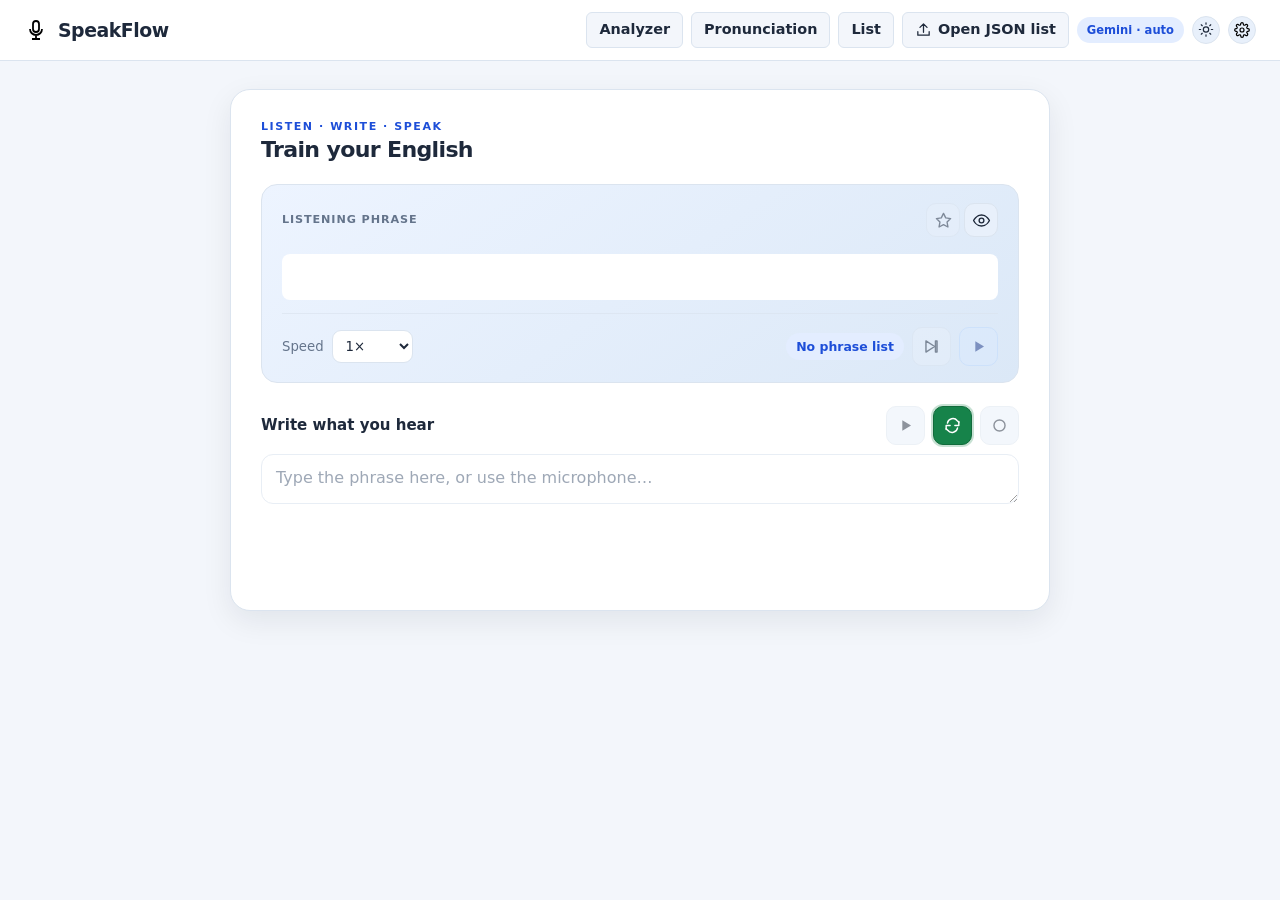
<file: index.html>
<!DOCTYPE html>
<html lang="uk">
<head>
  <meta charset="UTF-8"><meta name="viewport" content="width=device-width, initial-scale=1"><meta name="referrer" content="no-referrer">
  <title>SpeakFlow</title>
  <script>try { document.documentElement.dataset.theme = localStorage.getItem("speaking-analyzer-theme") === "dark" ? "dark" : "light"; } catch { document.documentElement.dataset.theme = "light"; }</script>
  <link rel="stylesheet" href="css/style.css?v=light-cool-7"><link rel="stylesheet" href="css/speakflow.css?v=voice-commands-1"><link rel="icon" href="assets/icons/speakflow.svg" type="image/svg+xml">
</head>
<body>
<header class="topbar"><a class="brand sf-brand" href="index.html" aria-label="SpeakFlow"><img src="assets/icons/mic.svg" alt="" width="28" height="28" /><div><h1>SpeakFlow</h1></div></a><div class="top-actions"><a class="btn btn-secondary page-nav-link analyzer-link" href="analyzer.html">Analyzer</a><a class="btn btn-secondary page-nav-link pronunciation-link" href="pronunciation_checker.html">Pronunciation</a><button id="open-list" class="btn btn-secondary page-nav-link" type="button" title="Show phrase list"><span>List</span></button><button id="open-json" class="btn btn-secondary page-nav-link" type="button" title="Open a JSON phrase list"><svg viewBox="0 0 24 24" aria-hidden="true"><path d="M12 16V4m-5 5 5-5 5 5M4 15v5h16v-5"/></svg><span>Open JSON list</span></button><input id="json-file" type="file" accept=".json,application/json" hidden><span id="recognition-model" class="badge" data-provider="gemini" title="Speech recognition model">Gemini · auto</span><button id="theme-toggle" class="btn btn-secondary theme-toggle" type="button" aria-label="Switch to dark theme" title="Switch theme" aria-pressed="false"><svg class="theme-icon theme-icon-sun" viewBox="0 0 24 24" aria-hidden="true"><circle cx="12" cy="12" r="4"/><path d="M12 2v2m0 16v2M4.93 4.93l1.42 1.42m11.3 11.3 1.42 1.42M2 12h2m16 0h2M4.93 19.07l1.42-1.42m11.3-11.3 1.42-1.42"/></svg><svg class="theme-icon theme-icon-moon" viewBox="0 0 24 24" aria-hidden="true"><path d="M20.9 13A8.5 8.5 0 0 1 11 3.1 8.5 8.5 0 1 0 20.9 13Z"/></svg></button><button id="open-settings" class="btn btn-secondary settings-icon-button" type="button" aria-label="API settings" title="API settings"><img src="assets/icons/settings.svg" alt="" width="16" height="16"></button></div></header>
<main class="layout sf-layout">
  <section class="card sf-card" aria-labelledby="exercise-heading">
    <div class="sf-card-top"><div><p class="eyebrow">LISTEN · WRITE · SPEAK</p><h2 id="exercise-heading">Train your English</h2></div></div>
    <div class="phrase-box"><div class="phrase-tools"><span class="muted">LISTENING PHRASE</span><div class="phrase-tool-actions"><button id="favorite-phrase" class="icon-btn btn btn-ghost" type="button" aria-label="Add phrase to favorites" title="Add phrase to favorites" aria-pressed="false"><svg viewBox="0 0 24 24" aria-hidden="true"><path d="m12 3 2.8 5.7 6.2.9-4.5 4.4 1.1 6.2L12 17.3l-5.6 2.9 1.1-6.2L3 9.6l6.2-.9z"/></svg></button><button id="reveal-text" class="icon-btn btn btn-ghost" type="button" aria-label="Show phrase" title="Show phrase"><svg viewBox="0 0 24 24" aria-hidden="true"><path d="M2 12s3.5-7 10-7 10 7 10 7-3.5 7-10 7S2 12 2 12Z"/><circle cx="12" cy="12" r="3"/></svg></button></div></div><p id="phrase-text" class="phrase-text is-hidden">Load a phrase list to get started.</p><div id="phrase-translation" class="phrase-translation" hidden><span id="phrase-translation-text" class="phrase-translation-text"></span><button id="phrase-example" class="icon-btn btn btn-ghost" type="button" aria-label="Show example" title="Show example" hidden><svg viewBox="0 0 24 24" aria-hidden="true"><circle cx="12" cy="12" r="9"/><path d="M12 11v6M12 7.5h.01"/></svg></button></div><div class="phrase-audio"><button id="phrase-play" class="btn btn-primary icon-only" type="button" aria-label="Play phrase" title="Play phrase" disabled><svg viewBox="0 0 24 24" aria-hidden="true"><path d="M8 5.5v13l11-6.5z"/></svg></button><label class="rate-control" for="tts-rate">Speed <select id="tts-rate"><option value="0.65">0.65×</option><option value="0.8">0.8×</option><option value="0.9">0.9×</option><option value="1" selected>1×</option><option value="1.1">1.1×</option><option value="1.25">1.25×</option></select></label><span class="badge" id="progress-badge">No phrase list</span><button id="next-phrase" class="btn btn-ghost icon-only next-button" type="button" disabled title="Next phrase" aria-label="Next phrase"><svg viewBox="0 0 24 24" aria-hidden="true"><path d="M5 5v14l11-7-11-7Zm12 0v14h2V5h-2Z"/></svg></button></div></div>
    <div class="write-box"><div class="answer-heading"><div class="answer-label-group"><label for="answer-text" class="answer-label">Write what you hear</label><span id="answer-correct" class="answer-correct" aria-label="Correct answer" title="Correct answer" hidden><svg viewBox="0 0 24 24" aria-hidden="true"><path d="m5 12 4 4L19 6"/></svg></span></div><div class="answer-heading-actions"><button id="play-answer-recording" class="btn btn-secondary icon-only" type="button" disabled aria-label="Play recorded answer" title="Play recorded answer"><svg viewBox="0 0 24 24" aria-hidden="true"><path d="M8 5.5v13l11-6.5z"/></svg></button><button id="toggle-auto-next" class="btn btn-secondary icon-only" type="button" aria-pressed="true" aria-label="Automatic next is on" title="Turn automatic next off" data-active="true"><svg viewBox="0 0 24 24" aria-hidden="true"><path d="M20 7v5h-5M4 17v-5h5"/><path d="M5.6 9A7 7 0 0 1 18 6l2 2M4 16l2 2a7 7 0 0 0 12.4-3"/></svg></button><button id="record-answer" class="btn btn-secondary icon-only record-answer-button" type="button" disabled aria-label="Record answer" title="Record answer"><svg viewBox="0 0 24 24" aria-hidden="true"><circle cx="12" cy="12" r="7"/></svg></button></div></div><div class="answer-editor"><div id="answer-highlight" aria-hidden="true"></div><textarea id="answer-text" rows="4" placeholder="Type the phrase here, or use the microphone…" disabled spellcheck="false"></textarea></div><div id="recording-words" class="recording-words" hidden><div id="recording-words-list" class="recording-words-list"></div></div><div class="practice-actions"><span id="answer-status" class="answer-status" aria-live="polite"></span></div></div>
  </section>
  <dialog id="list-modal" class="list-modal"><section class="sf-library card"><div class="card-head"><div><h2>Your phrase list</h2><p id="list-status" class="muted" hidden>Open a JSON file with English phrases to begin.</p></div><div class="card-head-actions"><button id="upload-favorites" class="icon-btn btn btn-ghost" type="button" aria-label="Load favorite phrases into the app" title="Load favorite phrases into the app"><svg viewBox="0 0 24 24" aria-hidden="true"><path d="M12 17V5m0 0 4 4m-4-4-4 4"/><path d="M5 20h14"/></svg></button><button id="download-favorites" class="icon-btn btn btn-ghost" type="button" aria-label="Download favorite phrases" title="Download favorite phrases"><svg viewBox="0 0 24 24" aria-hidden="true"><path d="M12 3v12m0 0 4-4m-4 4-4-4"/><path d="M5 19h14"/></svg></button><span id="phrase-count" class="count-pill">0 phrases</span></div></div><div id="list-preview" class="list-preview"><div class="empty-state">Your validated phrase list will be saved in this browser.</div></div></section></dialog>
</main>
<dialog id="settings-modal"><form method="dialog" class="settings-form" id="settings-form"><button type="button" id="close-settings" class="dialog-close" aria-label="Close settings"><svg viewBox="0 0 24 24" aria-hidden="true"><path d="m6 6 12 12M18 6 6 18"/></svg></button><h2>Speech recognition settings</h2><label>AI Provider<select id="setting-provider"><option value="gemini">Google Gemini API</option><option value="groq">Groq API</option></select></label><label>Gemini API Key<input id="setting-gemini" type="password" autocomplete="off"></label><p class="key-link">Get a free Gemini API key at <a href="https://aistudio.google.com/app/apikey" target="_blank" rel="noopener noreferrer">Google AI Studio</a>.</p><label>Groq API Key<input id="setting-groq" type="password" autocomplete="off"></label><p class="key-link">Get a free Groq API key at <a href="https://console.groq.com/keys" target="_blank" rel="noopener noreferrer">Groq Console</a>.</p><div class="voice-commands"><p class="voice-commands-title">Voice commands</p><ul><li><strong>Next point</strong> — наступний рядок</li><li><strong>Say it</strong> — повторити поточну фразу</li><li><strong>Stop it</strong> — зупинити запис</li></ul></div></form></dialog>
<dialog id="example-modal" class="message-dialog"><button type="button" id="close-example" class="dialog-close" aria-label="Close example"><svg viewBox="0 0 24 24" aria-hidden="true"><path d="m6 6 12 12M18 6 6 18"/></svg></button><h2>Example</h2><p id="example-content"></p></dialog>
<dialog id="phrase-detail-modal" class="message-dialog phrase-detail-dialog"><button type="button" id="close-phrase-detail" class="dialog-close" aria-label="Close phrase details"><svg viewBox="0 0 24 24" aria-hidden="true"><path d="m6 6 12 12M18 6 6 18"/></svg></button><h2 id="phrase-detail-title"></h2><p id="phrase-detail-ua" class="phrase-detail-ua"></p><p id="phrase-detail-example" class="phrase-detail-example"></p><p id="phrase-detail-empty" class="phrase-detail-empty" hidden>No translation or example has been added for this phrase.</p></dialog>
<div id="toast" class="toast" hidden></div><script type="module" src="js/speakflow.js?v=audio-focus-1"></script>
</body></html>
</file>
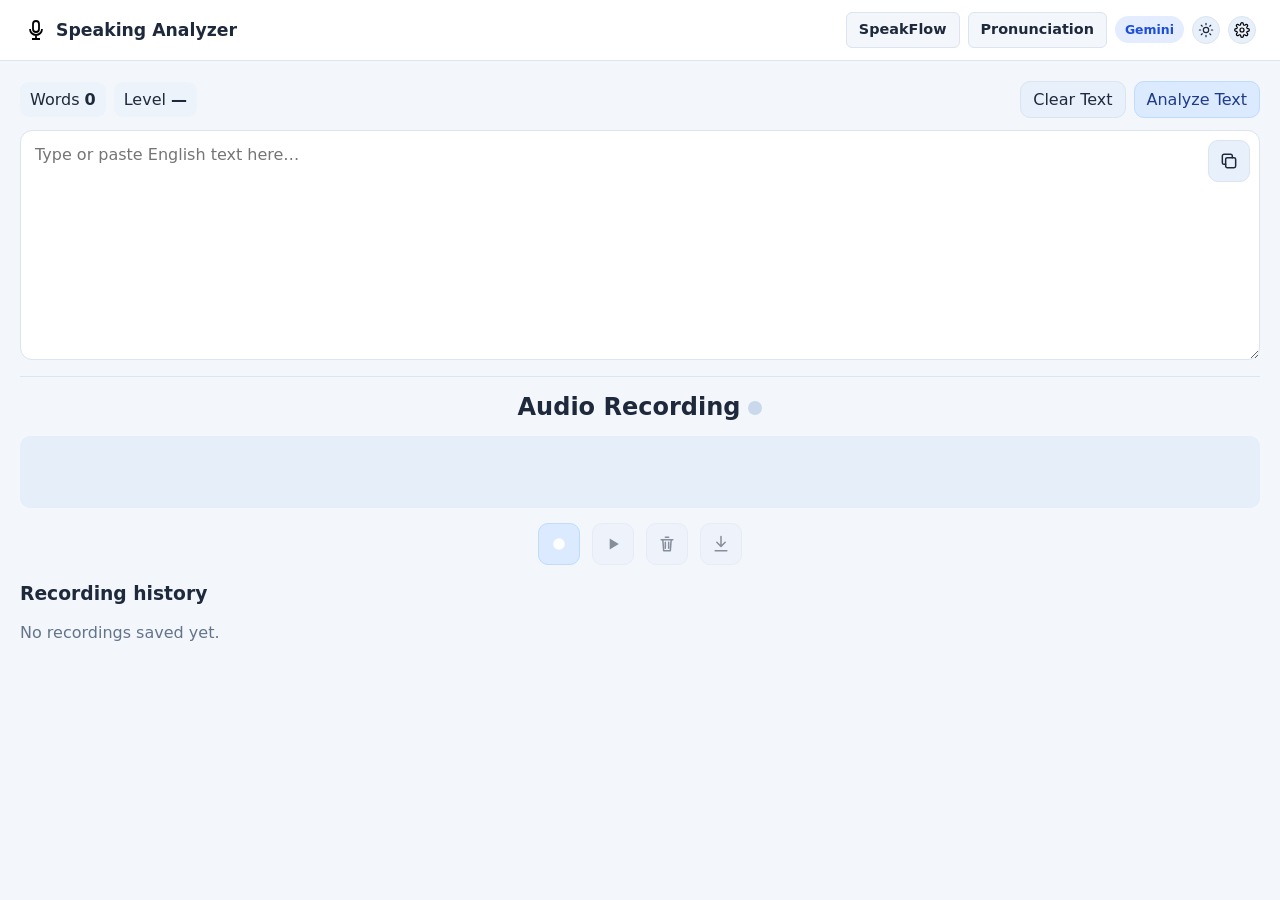
<file: analyzer.html>
<!DOCTYPE html>
<html lang="en">
<head>
  <meta charset="UTF-8" />
  <meta name="viewport" content="width=device-width, initial-scale=1" />
  <meta name="referrer" content="no-referrer" />
  <title>Speaking Analyzer</title>
  <script>try { document.documentElement.dataset.theme = localStorage.getItem("speaking-analyzer-theme") === "dark" ? "dark" : "light"; } catch { document.documentElement.dataset.theme = "light"; }</script>
  <link rel="stylesheet" href="css/style.css?v=light-cool-7" />
  <link rel="icon" href="assets/icons/mic.svg" type="image/svg+xml" />
</head>
<body>
  <header class="topbar">
    <div class="brand">
      <img src="assets/icons/mic.svg" alt="" width="28" height="28" />
      <div>
        <h1>Speaking Analyzer</h1>
      </div>
    </div>
    <div class="top-actions">
      <a class="btn btn-secondary page-nav-link speakflow-link" href="index.html">SpeakFlow</a>
      <a class="btn btn-secondary page-nav-link pronunciation-link" href="pronunciation_checker.html">Pronunciation</a>
      <span id="provider-badge" class="badge" data-provider="gemini">Gemini</span>
      <button type="button" id="theme-toggle" class="btn btn-secondary theme-toggle" aria-label="Switch to dark theme" title="Switch to dark theme" aria-pressed="false">
        <svg class="theme-icon theme-icon-sun" viewBox="0 0 24 24" aria-hidden="true"><circle cx="12" cy="12" r="4"/><path d="M12 2v2m0 16v2M4.93 4.93l1.42 1.42m11.3 11.3 1.42 1.42M2 12h2m16 0h2M4.93 19.07l1.42-1.42m11.3-11.3 1.42-1.42"/></svg>
        <svg class="theme-icon theme-icon-moon" viewBox="0 0 24 24" aria-hidden="true"><path d="M20.9 13A8.5 8.5 0 0 1 11 3.1 8.5 8.5 0 1 0 20.9 13Z"/></svg>
      </button>
      <button type="button" id="open-settings" class="btn btn-secondary settings-icon-button" aria-label="Settings" title="Settings">
        <img src="assets/icons/settings.svg" alt="" width="16" height="16" />
      </button>
    </div>
  </header>

  <main class="layout">
    <section class="editor-card">
      <label class="sr-only" for="source-text">English text</label>
      <div class="toolbar">
        <div class="cluster stats-inline">
          <span>Words <strong id="stat-words">0</strong></span>
          <span>Level <strong id="stat-level">—</strong></span>
          <span id="analysis-success" class="analysis-success" role="img" aria-label="Analysis completed successfully" title="Analysis completed successfully" hidden>✓</span>
        </div>
        <div class="cluster editor-actions">
          <button type="button" id="btn-clear" class="btn btn-ghost">Clear Text</button>
          <button type="button" id="btn-analyze" class="btn btn-primary">Analyze Text</button>
        </div>
      </div>
      <div class="textarea-wrap">
        <textarea id="source-text" rows="10" placeholder="Type or paste English text here…"></textarea>
        <button type="button" id="btn-copy-text" class="btn btn-ghost icon-only copy-text-btn" aria-label="Copy text" title="Copy text">
          <svg viewBox="0 0 24 24" aria-hidden="true"><rect x="8" y="8" width="12" height="12" rx="2"/><path d="M16 8V6a2 2 0 0 0-2-2H6a2 2 0 0 0-2 2v8a2 2 0 0 0 2 2h2"/></svg>
        </button>
      </div>
    </section>

    <section class="analysis-panel" hidden>
      <div class="card-head analysis-progress-line">
        <progress id="text-progress" hidden></progress>
        <p id="text-status" class="status" aria-live="polite"></p>
      </div>
      <div id="text-results"></div>
      <div id="text-actions" class="analysis-actions" hidden>
        <button type="button" id="btn-apply-all" class="btn btn-primary">Replace with corrected text</button>
        <button type="button" id="btn-hide-analysis" class="btn btn-ghost">Hide analysis</button>
      </div>
      <dialog id="issue-panel" class="detail-panel issue-dialog">
        <button type="button" id="btn-close-issue" class="dialog-close" aria-label="Close dialog" title="Close">
          <svg viewBox="0 0 24 24" aria-hidden="true"><path d="m6 6 12 12M18 6 6 18" /></svg>
        </button>
        <h3>Error details</h3>
        <div class="issue-detail-grid">
          <div><span class="muted">Original</span><strong id="issue-original"></strong></div>
          <div><span class="muted">Correction</span><strong id="issue-corrected"></strong></div>
          <div class="issue-explanation"><span class="muted">Explanation</span><p id="issue-explanation"></p></div>
        </div>
        <p class="issue-alt"><span class="muted">Alternative</span> <span id="issue-b2"></span></p>
        <div class="cluster dialog-actions">
          <button type="button" id="btn-apply-fix" class="btn btn-primary">Apply correction</button>
        </div>
      </dialog>
    </section>

    <section class="recording-panel" aria-labelledby="audio-heading">
      <div class="card-head">
        <h2 id="audio-heading">Audio Recording<span id="rec-indicator" class="live-dot" data-on="false"></span></h2>
      </div>
      <p id="recording-unsupported" class="banner" hidden>MediaRecorder is not supported. Voice recording is unavailable in this browser.</p>
      <div class="recording-media-slot">
        <div id="waveform" aria-hidden="true"></div>
        <audio id="history-audio-player" class="history-audio-player" controls hidden aria-label="Loaded recording playback"></audio>
      </div>
      <div class="toolbar compact">
        <button type="button" id="btn-record" class="btn btn-primary icon-only record-control" aria-label="Start recording" title="Start recording" aria-pressed="false"><svg viewBox="0 0 24 24" aria-hidden="true"><circle cx="12" cy="12" r="7" /></svg></button>
        <button type="button" id="btn-play" class="btn btn-ghost icon-only" aria-label="Play recording" title="Play recording" data-playing="false" disabled><svg viewBox="0 0 24 24" aria-hidden="true"><path class="play-icon" d="M8 5.5v13l11-6.5z" /><rect class="stop-icon" x="6" y="6" width="12" height="12" rx="1" /></svg></button>
        <button type="button" id="btn-delete-rec" class="btn btn-ghost icon-only" aria-label="Delete recording" title="Delete recording" disabled><svg viewBox="0 0 24 24" aria-hidden="true"><path d="M5 7h14M10 4h4m-7 3 1 13h8l1-13M10 10v7m4-7v7" /></svg></button>
        <button type="button" id="btn-download" class="btn btn-ghost icon-only" aria-label="Download recording" title="Download recording" disabled><svg viewBox="0 0 24 24" aria-hidden="true"><path d="M12 3v12m-5-5 5 5 5-5M5 20h14" /></svg></button>
      </div>
      <h3>Recording history</h3>
      <div id="history-list"></div>
    </section>

  </main>

  <div id="toast" class="toast" hidden></div>

  <dialog id="settings-modal">
    <form method="dialog" class="settings-form">
      <button type="button" id="close-settings" class="dialog-close" aria-label="Close dialog" title="Close">
        <svg viewBox="0 0 24 24" aria-hidden="true"><path d="m6 6 12 12M18 6 6 18" /></svg>
      </button>
      <h2>Settings</h2>
      <label>
        AI Provider
        <select id="setting-provider">
          <option value="gemini">Google Gemini API</option>
          <option value="groq">Groq API</option>
        </select>
      </label>
      <label>
        Gemini API Key
        <input id="setting-gemini" type="password" autocomplete="off" />
      </label>
      <p class="key-link">Get a free Gemini API key at <a href="https://aistudio.google.com/app/apikey" target="_blank" rel="noopener noreferrer">Google AI Studio</a>.</p>
      <label>
        Groq API Key
        <input id="setting-groq" type="password" autocomplete="off" />
      </label>
      <p class="key-link">Get a free Groq API key at <a href="https://console.groq.com/keys" target="_blank" rel="noopener noreferrer">Groq Console</a>.</p>
      <p id="test-result" class="status"></p>
      <div class="cluster">
        <button type="button" id="btn-test-connection" class="btn">Test Connection</button>
      </div>
    </form>
  </dialog>

  <dialog id="message-modal" class="message-dialog compact-dialog" aria-labelledby="message-title" aria-describedby="message-body">
    <button type="button" id="message-close" class="dialog-close" aria-label="Close dialog" title="Close">
      <svg viewBox="0 0 24 24" aria-hidden="true"><path d="m6 6 12 12M18 6 6 18" /></svg>
    </button>
    <h2 id="message-title">Message</h2>
    <p id="message-body"></p>
    <div class="cluster message-actions">
      <button type="button" id="message-cancel" class="btn btn-ghost">Cancel</button>
      <button type="button" id="message-accept" class="btn btn-primary">OK</button>
    </div>
  </dialog>

  <dialog id="clear-modal" class="message-dialog compact-dialog" aria-labelledby="clear-title">
    <button type="button" id="clear-close" class="dialog-close" aria-label="Close dialog" title="Close">
      <svg viewBox="0 0 24 24" aria-hidden="true"><path d="m6 6 12 12M18 6 6 18" /></svg>
    </button>
    <h2 id="clear-title">Clear text?</h2>
    <div class="cluster message-actions">
      <button type="button" id="clear-cancel" class="btn btn-ghost">Cancel</button>
      <button type="button" id="clear-accept" class="btn btn-primary">Clear</button>
    </div>
  </dialog>

  <script type="module" src="js/app.js?v=analysis-progress-1"></script>
</body>
</html>
</file>
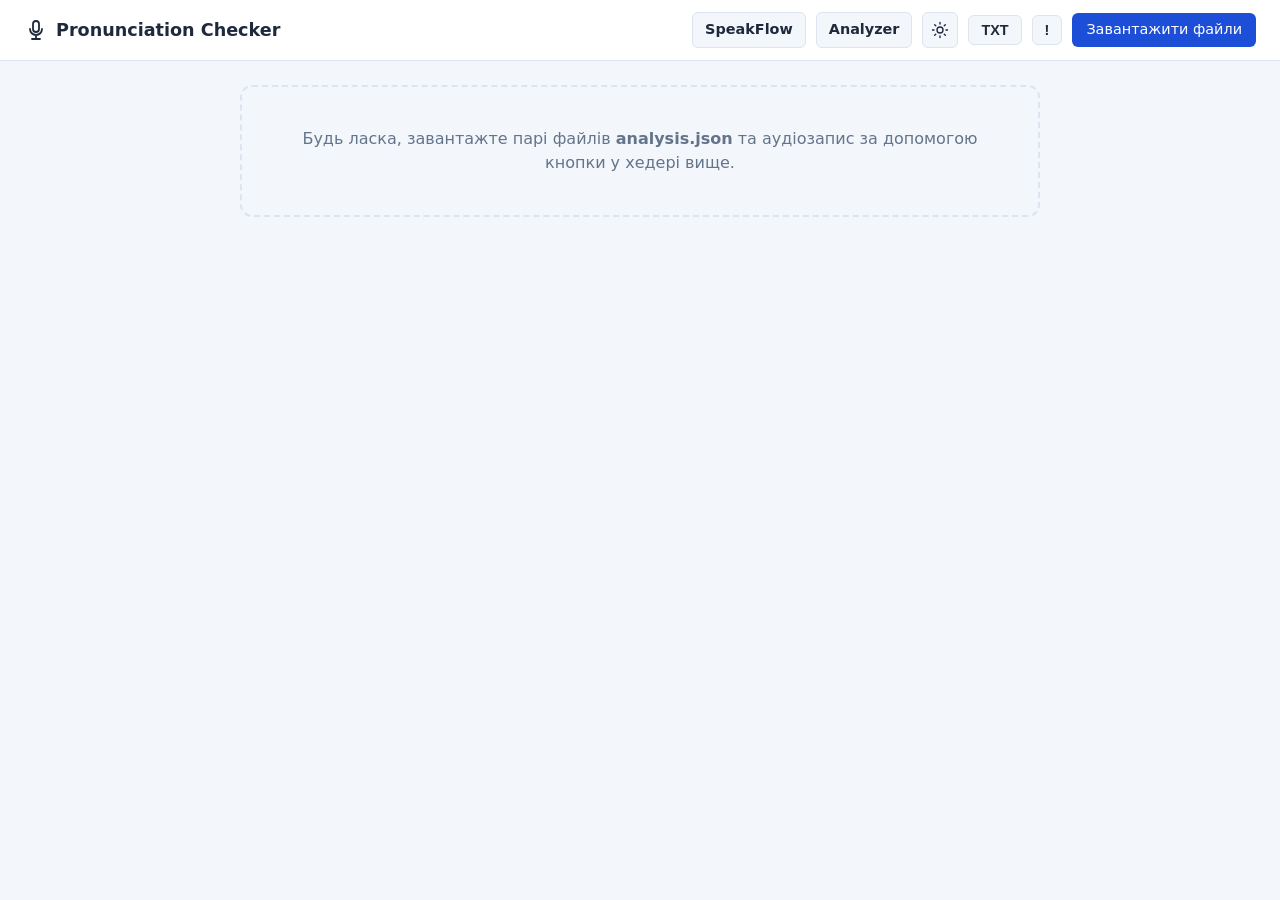
<file: pronunciation_checker.html>
<!DOCTYPE html>
<html lang="uk"><head><meta charset="utf-8"><meta name="referrer" content="no-referrer"><meta name="viewport" content="width=device-width,initial-scale=1">
<script src="js/theme-init.js?v=split-1"></script>
<title>Pronunciation Checker</title>
<link rel="icon" href="assets/icons/mic.svg" type="image/svg+xml">
<link rel="stylesheet" href="css/pronunciation_checker.css?v=light-cool-1">
</head><body>

<header>
  <div class="logo"><svg class="checker-brand-icon" viewBox="0 0 24 24" aria-hidden="true"><rect x="9" y="3" width="6" height="11" rx="3"/><path d="M6 11a6 6 0 0 0 12 0M12 17v4M8 21h8"/></svg> Pronunciation Checker</div>
  <div class="header-actions">
    <a class="phonemes-info-btn page-nav-link" href="index.html">SpeakFlow</a>
    <a class="phonemes-info-btn page-nav-link" href="analyzer.html">Analyzer</a>
    <button class="phonemes-info-btn theme-toggle-btn" id="theme-toggle" type="button" aria-label="Switch to light theme" title="Switch theme" aria-pressed="false"><svg class="theme-icon-sun" viewBox="0 0 24 24" aria-hidden="true"><circle cx="12" cy="12" r="4"/><path d="M12 2v2m0 16v2M4.93 4.93l1.42 1.42m11.3 11.3 1.42 1.42M2 12h2m16 0h2M4.93 19.07l1.42-1.42m11.3-11.3 1.42-1.42"/></svg><svg class="theme-icon-moon" viewBox="0 0 24 24" aria-hidden="true"><path d="M20.9 13A8.5 8.5 0 0 1 11 3.1 8.5 8.5 0 1 0 20.9 13Z"/></svg></button>
    <button class="phonemes-info-btn" id="openListBtn" title="Список обраних слів" hidden>List</button>
    <button class="phonemes-info-btn" id="openTextModal" title="Оригінальний текст">TXT</button>
    <button class="phonemes-info-btn" id="openPhonemesModal" title="Таблиця фонем">! </button>
    <label class="header-upload" for="f">Завантажити файли</label>
    <input type="file" id="f" multiple accept=".json,audio/*">
  </div>
</header>

<div class="container">
  <div id="drop" style="text-align:center; padding:40px; border:2px dashed var(--border); border-radius:12px; margin-bottom:20px;">
    <p style="margin:0; color:var(--mut)">Будь ласка, завантажте парі файлів <b>analysis.json</b> та аудіозапис за допомогою кнопки у хедері вище.</p>
  </div>

  <div id="view" hidden>
    <div class="card-view">
      <div id="info"></div>
      <canvas id="cv"></canvas>
      <audio id="au" controls></audio>
    </div>
    
    <div class="card-view">
      <div class="section-header">
        <h3>Аналіз тексту</h3>
        <button class="mode-toggle-btn" id="modeToggle">INFO</button>
      </div>
      <div id="words" class="text-display"></div>
    </div>
  </div>
</div>

<!-- Модальне вікно для деталей слова -->
<div class="modal-overlay" id="modalOverlay">
  <div class="modal" id="modalContent">
    <button class="modal-close" id="modalClose">&times;</button>
    <div class="modal-header">
      <div class="title-wrap">
        <h3 id="mWordTitle">Слово</h3>
        <button class="fav-btn" id="favBtn" title="Додати до обраних" aria-label="Додати до обраних" aria-pressed="false">
          <svg viewBox="0 0 24 24"><polygon points="12 2 15.09 8.26 22 9.27 17 14.14 18.18 21.02 12 17.77 5.82 21.02 7 14.14 2 9.27 8.91 8.26 12 2"/></svg>
        </button>
      </div>
      <div id="mWordScoreContainer"></div>
    </div>
    <div class="phoneme-list" id="mPhonemesList"></div>
    
    <div class="modal-footer-btns">
      <button class="action-btn" id="btnPlayAudio">User</button>
      <button class="action-btn" id="btnPlayTts">TTS</button>
    </div>
  </div>
</div>

<!-- Модальне вікно: список обраних слів -->
<div class="modal-overlay" id="listModalOverlay">
  <div class="modal list-modal">
    <button class="modal-close" id="listModalClose">&times;</button>
    <div class="list-toolbar">
      <h3>Обрані слова</h3>
      <div class="list-toolbar-btns">
        <button class="icon-btn" id="favCopy" title="Копіювати список" aria-label="Копіювати список">
          <svg viewBox="0 0 24 24"><rect x="9" y="9" width="13" height="13" rx="2"/><path d="M5 15H4a2 2 0 0 1-2-2V4a2 2 0 0 1 2-2h9a2 2 0 0 1 2 2v1"/></svg>
        </button>
        <button class="icon-btn danger" id="favClear" title="Очистити список">Clear</button>
      </div>
    </div>
    <div id="favListBody"></div>
  </div>
</div>

<!-- Модальне вікно: оригінальний текст -->
<div class="modal-overlay" id="textModalOverlay">
  <div class="modal text-modal">
    <button class="modal-close" id="textModalClose">&times;</button>
    <div class="modal-header" style="justify-content:center;padding-right:0"><h3>Оригінальний текст</h3></div>
    <div id="textModalBody" style="text-align:center;font-size:1.15rem;line-height:1.7;white-space:pre-wrap;overflow-y:auto;max-height:70vh"></div>
  </div>
</div>

<!-- Модальне вікно: Таблиця фонем англійської мови -->
<div class="modal-overlay" id="phonemesModalOverlay">
  <div class="modal phonemes-modal">
    <button class="modal-close" id="phonemesModalClose">&times;</button>
<div class="modal-header" style="margin-bottom: 8px;">
      <h3 style="font-size: 1.2rem;">Таблиця фонем англійської мови</h3>
    </div>
    <div class="phonemes-grid" id="phonemesGridContainer"></div>
  </div>
</div>

<!-- Мале вікно: приклад фонеми у слові -->
<div class="modal-overlay" id="phExampleOverlay">
  <div class="modal mini-modal">
    <button class="modal-close" id="phExampleClose">&times;</button>
    <div class="mini-kind" id="phExKind"></div>
    <div class="mini-symbol" id="phExSymbol"></div>
    <div class="mini-word" id="phExWord"></div>
    <div class="mini-note" id="phExNote"></div>
    <div class="modal-footer-btns" style="margin-top:12px"><button class="action-btn" id="phExPlay">▶ Прослухати</button></div>
  </div>
</div>

<script src="js/pronunciation_checker.js?v=accuracy-4-1"></script>
</body></html>
</file>
<file: css/style.css>
:root {
  --bg: #f3f6fb;
  --surface: #ffffff;
  --text: #1e293b;
  --muted: #64748b;
  --line: #dbe4ef;
  --accent: #1d4ed8;
  --accent-soft: #e3edff;
  --primary-bg: #dbeafe;
  --primary-text: #1e3a8a;
  --primary-hover-bg: #bfdbfe;
  --button-border: #bfdbfe;
  --danger: #dc2626;
  --warn: #b45309;
  --ok: #15803d;
  --yellow: #fef3c7;
  --red: #fee2e2;
  --green: #d1fae5;
  --subtle: #edf3fa;
  --field: #ffffff;
  --button-bg: #e8f0fb;
  --button-hover: #dbe7f7;
  --canvas-bg: #e6eef9;
  --canvas-line: #c9d8ea;
  --accent-hover: #dbeafe;
  --status-busy: #1e40af;
  --status-ok-bg: #d1fae5;
  --status-review-bg: #fef3c7;
  --status-error-bg: #fee2e2;
  --status-no-issue-text: #065f46;
  --status-review-text: #92400e;
  --status-error-text: #b91c1c;
  --shadow: 0 10px 30px rgba(15, 23, 42, 0.08);
  --radius: 16px;
  font-family: "Segoe UI", Inter, system-ui, sans-serif;
}

:root[data-theme="dark"] {
  color-scheme: dark;
  --bg: #0f172a;
  --surface: #1e293b;
  --text: #f8fafc;
  --muted: #94a3b8;
  --line: #334155;
  --accent: #3b82f6;
  --accent-soft: #1e293b;
  --primary-bg: #3b82f6;
  --primary-text: #ffffff;
  --primary-hover-bg: #2563eb;
  --button-border: #3b82f6;
  --danger: #f87171;
  --warn: #fde047;
  --ok: #86efac;
  --yellow: #fef9c3;
  --red: #fee2e2;
  --green: #dcfce7;
  --subtle: #1e293b;
  --field: #0f172a;
  --button-bg: #0f172a;
  --button-hover: #334155;
  --canvas-bg: #1e293b;
  --canvas-line: #334155;
  --accent-hover: #334155;
  --status-busy: #93c5fd;
  --status-ok-bg: #dcfce7;
  --status-review-bg: #fef9c3;
  --status-error-bg: #fee2e2;
  --status-no-issue-text: #166534;
  --status-review-text: #854d0e;
  --status-error-text: #dc2626;
  --shadow: 0 12px 32px rgba(0, 0, 0, 0.3);
}

* { box-sizing: border-box; }
html, body { margin: 0; background: var(--bg); color: var(--text); }
button, select, textarea, input { font: inherit; }
button { cursor: pointer; color: var(--text); background: var(--button-bg); }

.sr-only {
  position: absolute;
  width: 1px;
  height: 1px;
  overflow: hidden;
  clip: rect(0 0 0 0);
}

.topbar {
  display: flex;
  justify-content: space-between;
  align-items: center;
  gap: 16px;
  padding: 12px 24px;
  background: var(--surface);
  border-bottom: 1px solid var(--line);
}
.brand { display: flex; gap: 8px; align-items: center; }
.brand img { width: 24px; height: 24px; }
.brand h1 { margin: 0; font-size: 1.08rem; font-weight: 650; }
.subtitle { margin: 2px 0 0; color: var(--muted); font-size: 0.85rem; }
.top-actions { display: flex; gap: 8px; align-items: center; }

.layout { max-width: 1280px; margin: 0 auto; padding: 20px; display: grid; gap: 16px; }
.grid-3 { display: grid; gap: 18px; grid-template-columns: 1fr; }
.editor-card, .analysis-panel, .recording-panel { background: transparent; border: 0; border-radius: 0; padding: 0; box-shadow: none; }
.analysis-panel, .recording-panel { border-top: 1px solid var(--line); padding-top: 16px; }
.editor-card textarea { min-height: 230px; padding: 14px 52px 14px 14px; background: var(--field); border-color: var(--line); }
.textarea-wrap { position: relative; }
.copy-text-btn { position: absolute; top: 10px; right: 10px; z-index: 1; }
.icon-btn { width: 42px; height: 42px; padding: 4px; font-size: 1.15rem; }
.stats-inline { justify-content: flex-end; }
.stats-inline > span { padding: 8px 10px; background: var(--subtle); border-radius: 9px; }
.stats-inline > .analysis-success { padding: 8px 0; color: var(--ok); font-size: 1.15rem; font-weight: 800; line-height: 1; }
.analysis-success[hidden] { display: none; }
.analysis-issue { padding: 10px 0; border-bottom: 1px solid var(--line); line-height: 1.5; }
.report-heading { text-align: center; }
.corrected-text { white-space: pre-wrap; line-height: 1.6; background: var(--subtle); padding: 12px; border-radius: 8px; }
.correction-comparison { display: grid; gap: 6px; }
.diff-label { margin: 4px 0 0; color: var(--muted); font-size: .82rem; font-weight: 650; }
.diff-text { margin: 0; }
.diff-removed { color: var(--danger); text-decoration: line-through; text-decoration-thickness: 2px; }
.diff-added { color: var(--ok); text-decoration: underline; text-decoration-color: var(--ok); text-decoration-thickness: 2px; text-underline-offset: 3px; }

.card {
  background: var(--surface);
  border: 1px solid var(--line);
  border-radius: var(--radius);
  padding: 18px;
  box-shadow: var(--shadow);
}
.card-head { display: flex; justify-content: space-between; align-items: center; gap: 8px; }
.card h2 { margin: 0 0 12px; font-size: 1rem; }
.card-head h2 { margin: 0; }
.card h3 { margin: 16px 0 8px; font-size: 0.92rem; }

textarea {
  width: 100%;
  border: 1px solid var(--line);
  border-radius: 12px;
  padding: 14px;
  resize: vertical;
  min-height: 180px;
  background: var(--field);
  color: var(--text);
}
textarea:focus, select:focus, input:focus, button:focus-visible {
  outline: 2px solid var(--accent);
  outline-offset: 1px;
}

.toolbar { display: flex; justify-content: space-between; gap: 12px; flex-wrap: wrap; margin-top: 12px; }
.editor-card > .toolbar { margin: 0 0 12px; align-items: center; }
.editor-card > .toolbar .stats-inline { justify-content: flex-start; }
.editor-card > .toolbar .editor-actions { margin-left: auto; justify-content: flex-end; }
.toolbar.compact { justify-content: flex-start; margin: 0 0 12px; }
progress { width: 90px; }
.analysis-progress-line { justify-content: center; flex-wrap: wrap; }
.analysis-progress-line .status { margin: 0; }
.recording-panel > .card-head { justify-content: center; text-align: center; }
.recording-panel > .card-head #rec-indicator { width: 14px; height: 14px; margin-left: 8px; vertical-align: middle; }
.recording-panel > .toolbar.compact { justify-content: center; }
.cluster, .row-actions { display: flex; flex-wrap: wrap; gap: 8px; align-items: center; }
.inline { display: flex; gap: 6px; align-items: center; color: var(--muted); font-size: 0.85rem; }
select, input[type="password"], input[type="text"] {
  border: 1px solid var(--line);
  border-radius: 10px;
  padding: 8px 10px;
  background: var(--field);
  color: var(--text);
}

.btn {
  border: 1px solid var(--line);
  background: var(--button-bg);
  border-radius: 10px;
  padding: 8px 12px;
  color: var(--text);
}
.btn-primary { background: var(--primary-bg); color: var(--primary-text); border-color: var(--button-border); }
.btn-secondary { display: inline-flex; gap: 6px; align-items: center; }
.settings-icon-button { width: 28px; height: 28px; padding: 5px; justify-content: center; border-radius: 999px; }
.settings-icon-button img { display: block; width: 16px; height: 16px; }
:root[data-theme="dark"] .settings-icon-button img { filter: brightness(0) invert(1); }
:root[data-theme="dark"] .brand img { filter: brightness(0) invert(1); }
.theme-toggle { width: 28px; height: 28px; padding: 5px; justify-content: center; border-radius: 999px; }
.theme-icon { width: 16px; height: 16px; fill: none; stroke: currentColor; stroke-width: 1.8; stroke-linecap: round; stroke-linejoin: round; }
.theme-icon-moon { display: none; }
:root[data-theme="dark"] .theme-icon-sun { display: none; }
:root[data-theme="dark"] .theme-icon-moon { display: block; }
.btn-ghost { background: var(--button-bg); }
.btn:hover:not(:disabled) { background: var(--button-hover); }
.btn-primary:hover:not(:disabled) { background: var(--primary-hover-bg); border-color: var(--button-border); color: var(--primary-text); }
.btn.danger, .danger { color: var(--danger); }
.btn:disabled { opacity: 0.5; cursor: not-allowed; }

.badge {
  border-radius: 999px;
  padding: 6px 10px;
  font-size: 0.78rem;
  background: var(--accent-soft);
  color: var(--accent);
  font-weight: 650;
}
.top-actions .speakflow-link, .top-actions .analyzer-link, .top-actions .pronunciation-link { box-sizing: border-box; display: inline-flex; align-items: center; justify-content: center; height: 34px; min-height: 34px; padding: 6px 10px; font-size: .78rem; line-height: normal; text-decoration: none; white-space: nowrap; }
.top-actions .page-nav-link {
  box-sizing: border-box;
  display: inline-flex;
  align-items: center;
  justify-content: center;
  height: auto;
  min-height: 0;
  padding: 6px 12px;
  border: 1px solid var(--line);
  border-radius: 6px;
  background: var(--bg);
  color: var(--text);
  font-weight: 700;
  font-size: 0.9rem;
  line-height: 1.5;
  text-decoration: none;
  white-space: nowrap;
  cursor: pointer;
  transition: background 0.2s, border-color 0.2s;
}
.top-actions .page-nav-link:hover:not(:disabled) {
  background: var(--subtle);
  border-color: var(--accent);
  color: var(--text);
}
:root[data-theme="dark"] .top-actions .page-nav-link:hover:not(:disabled) {
  background: var(--button-hover);
}
@media (max-width: 760px) {
  .top-actions .page-nav-link { padding: 6px 8px; font-size: .8rem; }
}
.badge[data-provider="groq"] { background: var(--subtle); color: var(--accent); }

.stats {
  display: grid;
  grid-template-columns: repeat(3, 1fr);
  gap: 8px;
  margin: 14px 0 0;
}
.stats div {
  background: var(--subtle);
  border-radius: 12px;
  padding: 10px 12px;
}
.stats dt { color: var(--muted); font-size: 0.75rem; }
.stats dd { margin: 4px 0 0; font-weight: 700; }

.muted { color: var(--muted); }
.disclaimer { font-size: 0.85rem; color: var(--warn); }
.status { min-height: 1.2em; font-size: 0.9rem; }
.status:empty { display: none; min-height: 0; }
#text-actions:not([hidden]) { display: flex; justify-content: space-between; align-items: center; gap: 12px; width: 100%; margin-top: 14px; }
.status[data-kind="error"] { color: var(--danger); }
.status[data-kind="ok"] { color: var(--ok); }
.status[data-kind="busy"] { color: var(--status-busy); }

.banner {
  background: var(--subtle);
  border-radius: 10px;
  padding: 10px 12px;
  font-size: 0.88rem;
}
.banner.warn { background: var(--status-review-bg); color: var(--status-review-text); }

.live-dot {
  width: 10px;
  height: 10px;
  border-radius: 50%;
  background: var(--canvas-line);
  display: inline-block;
}
.live-dot[data-on="true"] {
  background: var(--danger);
  box-shadow: 0 0 0 6px rgba(220, 38, 38, 0.15);
  animation: pulse 1s infinite;
}
@keyframes pulse {
  50% { opacity: 0.5; }
}

.empty-state { color: var(--muted); padding: 12px 0; }
.issue-list { list-style: none; margin: 0; padding: 0; display: grid; gap: 8px; }
.issue-item {
  width: 100%;
  text-align: left;
  border: 1px solid var(--line);
  background: var(--button-bg);
  border-radius: 10px;
  padding: 10px;
  display: grid;
  gap: 4px;
}
.issue-item strong { font-size: 0.92rem; }
.issue-item span { color: var(--muted); font-size: 0.85rem; }

.cefr-grid { display: grid; grid-template-columns: repeat(2, 1fr); gap: 8px; }
.metric { background: var(--subtle); border-radius: 10px; padding: 8px; }
.metric-label { display: block; color: var(--muted); font-size: 0.75rem; }
.metric-value { font-weight: 700; }

.detail-panel {
  margin-top: 12px;
  border-top: 1px solid var(--line);
  padding-top: 12px;
}


#waveform { width: 100%; height: 72px; border-radius: 10px; background: var(--canvas-bg); }
.recording-media-slot { display: flex; align-items: center; width: 100%; height: 72px; margin: 15px 0; }
.recording-panel #waveform { display: block; padding: 0; margin: 0; }
#waveform[hidden] { display: none; }
.history-audio-player { display: block; width: 100%; height: 54px; margin: 0; }
.history-audio-player[hidden] { display: none; }
.history-item {
  display: flex;
  justify-content: space-between;
  gap: 8px;
  border: 1px solid var(--line);
  border-radius: 10px;
  padding: 10px;
  margin-bottom: 8px;
}
.history-item .delete-history-btn svg { display: block; width: 20px; height: 20px; fill: none; stroke: currentColor; stroke-width: 1.8; stroke-linecap: round; stroke-linejoin: round; }
.history-item .delete-history-btn path { fill: none; stroke: currentColor; }

.toast {
  position: fixed;
  right: 20px;
  bottom: 20px;
  background: var(--surface);
  color: var(--text);
  padding: 12px 14px;
  border-radius: 12px;
  max-width: 360px;
  border: 1px solid var(--line);
  box-shadow: var(--shadow);
  font-size: .88rem;
  line-height: 1.45;
  z-index: 20;
}
.toast[data-kind="error"] { background: var(--status-error-bg); color: var(--status-error-text); }
.toast[data-kind="ok"] { background: var(--status-ok-bg); color: var(--status-no-issue-text); }

dialog {
  position: relative;
  color: var(--text);
  background: var(--surface);
  border: 1px solid var(--line);
  border-radius: 16px;
  padding: 0;
  width: min(520px, 92vw);
  box-shadow: var(--shadow);
}
dialog[open] {
  position: fixed;
  inset: 50% auto auto 50%;
  transform: translate(-50%, -50%);
  margin: 0;
  max-height: calc(100dvh - 32px);
  overflow: auto;
}
dialog::backdrop { background: transparent; }
.settings-form { display: grid; gap: 12px; padding: 20px; }
.message-dialog[open] { padding: 24px; color: var(--text); background: var(--surface); border: 1px solid var(--line); border-radius: 16px; }
.message-dialog h2 { margin: 0 40px 12px 0; font-size: 1.15rem; }
.message-dialog p { margin: 0; line-height: 1.5; white-space: pre-wrap; }
.message-actions { justify-content: flex-end; margin-top: 20px; }
.compact-dialog[open] { width: min(347px, 92vw); border: 2px solid var(--accent); }
.compact-dialog .message-actions { justify-content: space-between; }
.compact-dialog .message-actions .btn:not([hidden]) { flex: 1 1 0; min-width: 0; height: 42px; display: inline-flex; align-items: center; justify-content: center; }
.dialog-close { position: absolute; top: 10px; right: 10px; z-index: 2; display: grid; place-items: center; width: 36px; height: 36px; padding: 7px; color: var(--muted); background: var(--button-bg); border: 0; border-radius: 9px; cursor: pointer; }
.dialog-close:hover { color: var(--text); background: var(--line); }
.dialog-close:focus-visible { outline: 2px solid var(--accent); outline-offset: 2px; }
.dialog-close svg { width: 20px; height: 20px; fill: none; stroke: currentColor; stroke-width: 2; stroke-linecap: round; }
.settings-form h2 { padding-right: 40px; }
.settings-form label { display: grid; gap: 6px; font-size: 0.9rem; }
.key-link { margin: -4px 0 2px; font-size: 0.82rem; line-height: 1.5; color: var(--muted); }
.key-link a { color: var(--accent); text-decoration: underline; text-underline-offset: 2px; }
.key-link a:hover { color: var(--accent); text-decoration-thickness: 2px; }

@media (max-width: 1100px) {
  .grid-3 { grid-template-columns: 1fr; }
}
@media (max-width: 720px) {
  .topbar { flex-direction: column; align-items: flex-start; }
  .stats { grid-template-columns: repeat(2, minmax(0, 1fr)); }
}
.record-icon { color: var(--danger); font-size: 1.5rem; line-height: 1; }
.icon-only { display: inline-grid; place-items: center; width: 42px; height: 42px; padding: 8px; }
.icon-only svg { width: 20px; height: 20px; fill: none; stroke: currentColor; stroke-width: 1.8; stroke-linecap: round; stroke-linejoin: round; }
#btn-record svg circle, #btn-play svg path, #btn-play svg rect { fill: currentColor; stroke: none; }
#btn-play .stop-icon { display: none; }
#btn-play[data-playing="true"] .play-icon { display: none; }
#btn-play[data-playing="true"] .stop-icon { display: inline; }
#btn-record.record-control { color: #fff; }
#btn-record.record-control[aria-pressed="true"] { color: #ef4444; }
#btn-record.record-control:hover:not(:disabled) { color: #fff; }
#btn-record.record-control[aria-pressed="true"]:hover:not(:disabled) { color: #ef4444; }
.issue-dialog[open] { width: min(600px, 92vw); max-height: 86vh; overflow: auto; padding: 24px; color: var(--text); background: var(--surface); border: 1px solid var(--line); border-radius: 16px; }
.issue-dialog h3 { margin: 0 0 18px; font-size: 1.15rem; }
.issue-dialog::backdrop { background: transparent; backdrop-filter: none; }
.issue-detail-grid { display: grid; grid-template-columns: 1fr 1fr; gap: 12px; }
.issue-detail-grid > div { display: grid; gap: 6px; padding: 12px; border: 1px solid var(--line); border-radius: 10px; background: var(--subtle); }
.issue-detail-grid strong { font-size: 1rem; overflow-wrap: anywhere; }
.issue-detail-grid p { margin: 5px 0 0; line-height: 1.55; }
.issue-explanation { grid-column: 1 / -1; }
.issue-alt { padding: 10px 12px; background: var(--subtle); border-radius: 10px; }
.dialog-actions { justify-content: flex-end; margin-top: 16px; }
.recording-panel { margin-top: -4px; }
</file>
<file: css/speakflow.css>
:root { --sf-lilac:#edf4ff; --sf-blue:#dbe8f7; --sf-ink:#1e293b; }
:root[data-theme="dark"] { --sf-lilac:#334155; --sf-blue:#1e293b; --sf-ink:#f8fafc; }
.sf-brand { text-decoration:none; color:inherit; gap:10px; }
.sf-brand h1 { font-size:1.18rem; letter-spacing:-.025em; }
.sf-brand .subtitle { font-size:.72rem; margin-top:2px; }
.sf-mark { display:grid; place-items:center; width:34px;height:34px;border-radius:12px;background:linear-gradient(145deg,#9b8cf2,#6ea9cf);color:white;font-weight:800;font-size:1.18rem;box-shadow:0 4px 12px #6d74b533; }
.top-actions .btn svg { width:17px;height:17px;fill:none;stroke:currentColor;stroke-width:1.8;stroke-linecap:round;stroke-linejoin:round; }
.analyzer-link { text-decoration:none; }
.top-actions #recognition-model { max-width:260px;overflow:hidden;text-overflow:ellipsis;white-space:nowrap;font-size:.72rem; }
.sf-layout { max-width:860px; gap:18px; padding-top:28px; }
.sf-card,.sf-library { background:var(--surface);border:1px solid var(--line);border-radius:20px;padding:clamp(18px,4vw,30px);box-shadow:var(--shadow); }
.sf-card-top { display:flex;align-items:center;justify-content:space-between;gap:16px;margin-bottom:22px; }
.sf-card-top h2 { margin:4px 0 0;font-size:1.38rem;letter-spacing:-.03em; }
.eyebrow { margin:0;color:var(--accent);font-size:.69rem;font-weight:750;letter-spacing:.14em; }
.phrase-box { border:1px solid var(--line);border-radius:16px;background:linear-gradient(145deg,var(--sf-lilac),var(--sf-blue));padding:18px 20px 16px; }
.phrase-tools { display:flex;align-items:center;justify-content:space-between;color:var(--muted);font-size:.7rem;font-weight:700;letter-spacing:.08em; }
.phrase-text { margin:17px 0 13px;min-height:2.5em;font-size:clamp(1.25rem,4vw,1.8rem);line-height:1.55;font-weight:650;color:var(--sf-ink); }
#phrase-text { font-size:clamp(.9rem,2.6vw,1.15rem); }
.phrase-word { border:0;background:transparent;color:inherit;font:inherit;font-weight:inherit;padding:0;border-radius:3px;cursor:pointer; }
.phrase-word:hover,.phrase-word:focus-visible { color:var(--accent);text-decoration:underline;text-underline-offset:3px;outline:none; }
.phrase-text.is-hidden { color:transparent;background:var(--surface);border-radius:8px;user-select:none; }
.icon-btn { display:inline-grid;place-items:center;width:34px;height:34px;padding:7px;border-radius:10px; }
.icon-btn svg { width:19px;height:19px;fill:none;stroke:currentColor;stroke-width:1.7;stroke-linecap:round;stroke-linejoin:round; }
.phrase-translation { display:flex;align-items:center;justify-content:space-between;gap:10px;color:var(--sf-ink);font-size:1rem;margin:-4px 0 13px;line-height:1.5; }
.phrase-translation[hidden] { display:none; }
.phrase-translation-text { flex:1 1 auto;min-width:0; }
#phrase-example { flex:0 0 auto; }
#phrase-example[hidden] { display:none; }
#example-modal { border:1px solid var(--line); }
#example-modal::backdrop { background:transparent; }
.phrase-audio { display:flex;align-items:center;gap:8px;border-top:1px solid color-mix(in srgb,var(--line) 68%,transparent);padding-top:13px; }
.rate-control { order:0;margin-left:0;margin-right:auto; }
#progress-badge { order:1;margin-left:0;margin-right:0;position:static; }
#next-phrase { order:2;margin-left:0; }
#phrase-play { order:4; }
.icon-only { width:39px;height:39px; }
.icon-only svg { width:19px;height:19px; }
#phrase-play svg path { fill:currentColor;stroke:none; }
.rate-control { display:flex;align-items:center;gap:8px;color:var(--muted);font-size:.83rem; }
.rate-control select { padding:7px 9px;border-radius:9px; }
.write-box { margin-top:23px; }
.answer-label { display:block;font-weight:650;font-size:.94rem;margin-bottom:9px; }
.answer-heading { display:flex;align-items:center;justify-content:space-between;gap:12px;margin-bottom:9px; }
.answer-heading .answer-label { margin:0; }
.answer-label-group { display:flex;align-items:center;gap:8px; }
.answer-correct { display:inline-grid;place-items:center;width:22px;height:22px;border-radius:50%;background:var(--ok);color:white; }
:root[data-theme="dark"] .answer-correct { color:#166534; }
.answer-correct[hidden] { display:none; }
.answer-correct svg { width:15px;height:15px;fill:none;stroke:currentColor;stroke-width:2.6;stroke-linecap:round;stroke-linejoin:round; }
.answer-heading-actions { display:flex;align-items:center;gap:8px; }
.answer-heading-actions #toggle-auto-next[data-active="true"] { background:#16834a;color:#fff;border-color:#116b3b;box-shadow:0 0 0 2px color-mix(in srgb,#16834a 24%,transparent); }
.answer-heading-actions #toggle-auto-next[data-active="false"] { background:var(--button-bg);color:var(--muted);border-color:var(--line);box-shadow:none; }
:root[data-theme="dark"] .answer-heading-actions #toggle-auto-next[data-active="true"] { background:#23834f;color:#fff;border-color:#36a269;box-shadow:0 0 0 2px color-mix(in srgb,#36a269 28%,transparent); }
.record-answer-button { flex:0 0 auto; }
#play-answer-recording svg path { fill:currentColor;stroke:none; }
.answer-editor { position:relative; }
#answer-highlight { position:absolute;inset:1px;overflow:hidden;padding:10px 14px;white-space:pre-wrap;overflow-wrap:break-word;pointer-events:none;color:var(--text);border-radius:11px;line-height:1.65;font-size:1rem;font-family:inherit; }
#answer-text { position:relative;height:50px;min-height:50px;padding:10px 14px;resize:vertical;background:transparent;line-height:1.65;font-size:1rem;color:transparent;caret-color:var(--text); }
#answer-text::placeholder { color:var(--muted); }
#answer-text:focus { background:transparent; }
#answer-text:disabled { opacity:.62; }
.recording-words { display:flex;flex-wrap:wrap;align-items:center;gap:7px;margin-top:9px;min-height:30px; }
.recording-words[hidden] { display:flex;visibility:hidden; }
.recording-words-list { display:flex;flex-wrap:wrap;align-items:center;gap:6px;flex:1;min-width:0; }
.recording-word { flex:none;white-space:nowrap;border:1px solid var(--line);border-radius:8px;background:var(--field);color:var(--text);padding:3px 8px;font-size:.92rem;line-height:1.35;cursor:pointer;transition:background .15s,border-color .15s,color .15s; }
.recording-word:hover,.recording-word:focus-visible,.recording-word.is-playing { background:var(--accent-soft);border-color:var(--accent);color:var(--accent);outline:none; }
.word-error { text-decoration:underline wavy var(--danger);text-decoration-thickness:1.5px;text-underline-offset:3px; }
.practice-actions { display:flex;align-items:center;gap:9px;flex-wrap:wrap;margin-top:13px; }
.practice-actions svg { width:17px;height:17px;fill:none;stroke:currentColor;stroke-width:1.8;stroke-linecap:round;stroke-linejoin:round; }
#record-answer[data-recording="true"] { color:var(--danger);border-color:var(--danger); }
#record-answer[data-recording="true"] svg circle { fill:var(--danger); }
.next-button { margin-left:auto; }
.answer-status { flex:1 1 auto;min-width:0;min-height:1.45em;line-height:1.4;overflow-wrap:anywhere;color:var(--ok);font-weight:650;font-size:.9rem; }
.answer-status[data-kind="error"] { color:var(--danger); }
.sf-library .card-head { align-items:flex-start;margin-bottom:12px; }
.sf-library .card-head h2 { margin:0 0 5px;font-size:1rem; }
.sf-library .card-head p { margin:0;font-size:.82rem; }
.list-modal { position:fixed;inset:0;margin:auto;width:min(720px,calc(100vw - 28px));max-height:90vh;padding:22px;border:1px solid var(--line);border-radius:18px;background:var(--surface);color:var(--text);box-shadow:0 20px 70px #0004;overflow:auto; }
.list-modal::backdrop { background:transparent;backdrop-filter:none; }
.list-modal .sf-library { padding:0;border:0;border-radius:0;box-shadow:none; }
.list-modal .card-head { gap:18px; }
.list-modal .list-preview { max-height:none;overflow:visible; }
.count-pill { white-space:nowrap;border-radius:999px;padding:5px 9px;background:var(--subtle);color:var(--muted);font-size:.76rem; }
.list-preview { display:grid;gap:7px;max-height:240px;overflow:auto; }
.phrase-row { display:flex;gap:8px;align-items:center;padding:6px 8px 6px 12px;border-radius:11px;border:1px solid var(--line);background:var(--field);font-size:.85rem; }
.phrase-row[data-current="true"] { border-color:var(--accent);background:var(--accent-soft); }
.phrase-row .row-index { color:var(--muted);font-size:.74rem;min-width:24px; }
.phrase-row-main { display:flex;gap:12px;align-items:center;flex:1;min-width:0;padding:4px 0;border:0;background:none;color:inherit;font-family:inherit;font-size:.85rem;text-align:left;cursor:pointer; }
.phrase-row-main:focus-visible { outline:2px solid var(--accent);outline-offset:2px;border-radius:8px; }
.phrase-row-main strong { font-weight:600;min-width:0;overflow-wrap:anywhere; }
.favorite-toggle { display:grid;place-items:center;flex:none;width:30px;height:30px;padding:6px;border:0;border-radius:8px;background:transparent;color:var(--muted);cursor:pointer;transition:color .15s,background .15s; }
.favorite-toggle:hover { color:#d97706;background:var(--subtle); }
.favorite-toggle[data-active="true"] { color:#d97706; }
.favorite-toggle svg { width:17px;height:17px;fill:none;stroke:currentColor;stroke-width:1.8;stroke-linecap:round;stroke-linejoin:round; }
.favorite-toggle[data-active="true"] svg { fill:currentColor; }
#favorite-phrase[data-active="true"] { color:#d97706; }
#favorite-phrase[data-active="true"] svg { fill:currentColor; }
.card-head-actions { display:flex;align-items:center;gap:8px;flex:none; }
.phrase-tool-actions { display:flex;align-items:center;gap:4px; }
.phrase-detail-dialog h2 { margin-bottom:14px; }
.phrase-detail-ua { margin:0 0 10px;font-size:1rem; }
.phrase-detail-example { margin:0;color:var(--muted);font-size:.92rem;font-style:italic; }
.phrase-detail-empty { margin:0;color:var(--muted);font-size:.9rem; }
#settings-modal { padding:0; }
.voice-commands { padding:10px 12px;background:var(--subtle);border:1px solid var(--line);border-radius:10px; }
.voice-commands-title { margin:0 0 6px;color:var(--muted);font-size:.78rem;font-weight:650;letter-spacing:.04em;text-transform:uppercase; }
.voice-commands ul { display:grid;gap:4px;margin:0;padding-left:18px;font-size:.84rem;line-height:1.45; }
.voice-commands strong { color:var(--accent); }
@media(max-width:620px) { .topbar { flex-direction:row;align-items:center;padding:9px 14px; }.sf-brand .subtitle {display:none}.top-actions {gap:5px}.top-actions .analyzer-link {display:none}.top-actions #recognition-model {max-width:115px;font-size:.65rem;padding:5px 7px}.sf-layout {padding:16px 12px}.sf-card,.sf-library {border-radius:16px;padding:18px}.sf-card-top {align-items:flex-start}.practice-actions {gap:7px}.next-button {margin-left:0}.phrase-row {padding:9px}.answer-heading {flex-wrap:wrap}.answer-heading-actions {gap:5px;margin-left:auto}.answer-heading-actions .icon-only {width:35px;height:35px;padding:7px} }
</file>
<file: css/pronunciation_checker.css>
@charset "UTF-8";
:root{--bg:#0f172a;--fg:#f8fafc;--card:#1e293b;--card-hover:#334155;--mut:#94a3b8;--border:#334155;--accent:#3b82f6;--green:#bbf7d0;--green-border:#4ade80;--green-text:#14532d;--good:#d9f99d;--good-border:#a3e635;--good-text:#3f6212;--yellow:#fef9c3;--yellow-border:#fde047;--yellow-text:#854d0e;--red:#fee2e2;--red-border:#f87171;--red-text:#dc2626}
body{font:16px/1.5 system-ui,-apple-system,sans-serif;background:var(--bg);color:var(--fg);margin:0;padding:0}

/* Хедер */
header{background:var(--card);border-bottom:1px solid var(--border);padding:12px 24px;display:flex;align-items:center;justify-content:space-between;position:sticky;top:0;z-index:100}
.logo{font-size:1.1rem;font-weight:700;color:var(--fg);display:flex;align-items:center;gap:8px}
.header-actions{display:flex;align-items:center;gap:10px}
.phonemes-info-btn{background:var(--bg);border:1px solid var(--border);color:var(--fg);padding:6px 12px;border-radius:6px;cursor:pointer;font-weight:700;font-size:0.9rem;transition:background 0.2s, border-color 0.2s}
.phonemes-info-btn:hover{background:var(--card-hover);border-color:var(--accent)}

.header-upload{display:inline-flex;align-items:center;background:var(--accent);color:#fff;padding:6px 14px;border-radius:6px;cursor:pointer;font-weight:500;font-size:0.9rem;transition:opacity 0.2s}
.header-upload:hover{opacity:0.9}

.container{max-width:800px;margin:24px auto;padding:0 16px}
.card-view{background:var(--card);border-radius:12px;padding:20px;margin-bottom:20px;border:1px solid var(--border)}
canvas{width:100%;height:110px;background:var(--bg);border-radius:8px;cursor:pointer;display:block;margin:12px 0;border:1px solid var(--border)}
audio{width:100%;margin-top:8px}
small{color:var(--mut)}

/* Компактний та акуратний текст */
.text-display{font-size:1.05rem;line-height:2.2;word-spacing:2px;}
.word-token{display:inline;padding:1px 4px;border-radius:3px;cursor:pointer;margin:0 1px;font-weight:500;border-width:1px;border-style:solid;line-height:1.8;box-decoration-break:clone;-webkit-box-decoration-break:clone;}

.section-header{display:flex;align-items:center;justify-content:space-between;margin-bottom:12px}
.section-header h3{margin:0;font-size:1.1rem;color:var(--mut)}

/* Кнопка-перемикач режиму */
.mode-toggle-btn{background:var(--bg);border:1px solid var(--border);color:var(--fg);padding:4px 12px;border-radius:6px;cursor:pointer;font-size:0.85rem;font-weight:600;transition:background 0.2s, border-color 0.2s}
.mode-toggle-btn:hover{background:var(--card-hover);border-color:var(--accent)}
.mode-toggle-btn.active{background:var(--accent);border-color:var(--accent);color:#fff}

/* Загальні стилі модальних вікон */
.modal-overlay{position:fixed;top:0;left:0;width:100%;height:100%;background:transparent;display:flex;align-items:center;justify-content:center;z-index:1000;opacity:0;pointer-events:none;transition:opacity 0.2s}
.modal-overlay.active{opacity:1;pointer-events:auto}
.modal{background:var(--card);border:1px solid var(--border);width:90%;max-width:480px;border-radius:16px;padding:24px;box-shadow:0 20px 25px -5px rgb(0 0 0 / 0.3);position:relative;transform:scale(0.95);transition:transform 0.2s;display:flex;flex-direction:column}
.modal-overlay.active .modal{transform:scale(1)}
.modal-close{position:absolute;top:16px;right:16px;background:none;border:none;color:var(--mut);font-size:24px;cursor:pointer;padding:4px;line-height:1}
.modal-close:hover{color:var(--fg)}

/* Хедер модалки слова */
.modal-header{display:flex;align-items:center;justify-content:space-between;margin-bottom:16px;padding-right:24px}
.modal-header h3{margin:0;font-size:1.35rem}
.modal-score-badge{padding:4px 10px;border-radius:6px;font-size:1.1rem;font-weight:700;border:1px solid}

/* Кнопки внизу модального вікна */
.modal-footer-btns{display:flex;gap:12px;justify-content:center;margin-top:20px}
.action-btn{background:var(--bg);border:1px solid var(--border);color:var(--fg);padding:8px 20px;border-radius:8px;cursor:pointer;font-weight:600;font-size:0.95rem;transition:background 0.2s, border-color 0.2s}
.action-btn:hover{background:var(--card-hover);border-color:var(--accent)}

.phoneme-list{display:flex;flex-direction:column;gap:8px;max-height:220px;overflow-y:auto;padding-right:4px}
.phoneme-item{background:var(--bg);padding:10px 14px;border-radius:8px;border:1px solid var(--border);font-size:1.05rem;font-weight:600;line-height:1.5}
.badge{display:inline-block;padding:2px 6px;border-radius:4px;font-size:0.9rem;font-weight:700;margin-left:6px}

/* Збільшене модальне вікно для фонем (без скролу) */
.phonemes-modal {
  max-width: 900px !important;
  width: 94% !important;
  padding: 20px 24px !important;
}

/* Сітка фонем без скролу */
.phonemes-grid{
  display: grid;
  grid-template-columns: repeat(8, 1fr);
  gap: 8px;
  margin-top: 12px;
}

@media (max-width: 768px) {
  .phonemes-grid { grid-template-columns: repeat(6, 1fr); }
}

@media (max-width: 500px) {
  .phonemes-grid { grid-template-columns: repeat(4, 1fr); }
}

.phoneme-grid-item{background:var(--bg);border:1px solid var(--border);border-radius:6px;padding:6px 4px;text-align:center;cursor:pointer;transition:background 0.2s, border-color 0.2s}
.phoneme-grid-item:hover{background:var(--card-hover);border-color:var(--accent)}
.grid-symbol{font-size:1.1rem;font-weight:700;color:var(--accent);display:block}
.grid-word{font-size:0.75rem;color:var(--mut);display:block;margin-top:2px}
.highlight-target{color:var(--accent);font-weight:700;text-decoration:underline;}


/* Голосовий движок */

/* Клікабельні фонеми */
.ph-chip{display:inline-block;background:var(--card);border:1px solid var(--accent);color:var(--fg);border-radius:6px;padding:1px 8px;margin:0 2px;font:inherit;font-weight:700;cursor:pointer;transition:background .2s}
.ph-chip:hover{background:var(--accent);color:#fff}
.ph-chip.heard{border-color:var(--red-border);color:var(--red-border)}
.ph-chip.heard:hover{background:var(--red-border);color:#fff}
.ph-chip.alt{font-weight:500;font-size:.9rem;padding:0 6px;border-color:var(--border);color:var(--mut)}
.ph-chip.alt:hover{border-color:var(--accent);color:#fff}
.ph-meta{font-size:.9rem;font-weight:500;color:var(--mut)}

/* Мале вікно прикладу фонеми */
#phExampleOverlay{z-index:1200}
.mini-modal{max-width:340px;text-align:center;align-items:center}
.mini-kind{font-size:.85rem;color:var(--mut);text-transform:uppercase;letter-spacing:.05em}
.mini-symbol{font-size:2.6rem;font-weight:700;color:var(--accent);line-height:1.2;margin:4px 0}
.mini-word{font-size:2.2rem;font-weight:600;letter-spacing:.02em;margin:8px 0 4px}
.mini-note{font-size:.85rem;color:var(--mut);min-height:1.2em}
.mini-modal .highlight-target{background:rgba(59,130,246,.25);border-radius:4px;padding:0 2px;text-decoration:none}

/* Прокрутка, якщо символів більше, ніж влізає */
.phonemes-modal{max-height:90vh;overflow-y:auto}
.ph-group-title{margin:18px 0 0;font-size:.95rem;color:var(--mut);border-bottom:1px solid var(--border);padding-bottom:4px}
.ph-group-title small{font-weight:400}
.phoneme-grid-item.no-example{opacity:.7;cursor:default}


/* Гнучке вікно слова: росте під вміст, скрол лише коли не вміщається в екран */
#modalContent{width:max-content;min-width:min(480px,94vw);max-width:96vw;max-height:94vh;box-sizing:border-box}
#modalContent .phoneme-list{max-height:none;flex:1 1 auto;min-height:0;overflow:auto}
#modalContent .phoneme-item{white-space:nowrap}
#modalContent .modal-header,#modalContent .modal-footer-btns{flex:0 0 auto}
@media (max-width:500px){#modalContent{padding:16px}}
/* Вікно з оригінальним текстом: прозорий фон, видима сторінка, рамка замість тіні */
#textModalOverlay{background:transparent;backdrop-filter:none}
.text-modal{max-width:640px;box-shadow:none;border:2px solid var(--accent)}
input[type="file"]{display:none}

/* Обрані слова */
.title-wrap{display:flex;align-items:center;gap:8px;min-width:0}
.fav-btn{background:none;border:none;padding:2px;cursor:pointer;color:var(--mut);display:inline-flex;align-items:center;line-height:1;transition:color .2s, transform .15s}
.fav-btn:hover{color:#facc15;transform:scale(1.15)}
.fav-btn svg{width:20px;height:20px;fill:none;stroke:currentColor;stroke-width:2;stroke-linejoin:round;stroke-linecap:round}
.fav-btn.active{color:#facc15}
.fav-btn.active svg{fill:currentColor}
#openListBtn[hidden]{display:none}
.list-modal{max-width:420px}
.list-toolbar{display:flex;align-items:center;justify-content:space-between;gap:8px;padding-right:28px;margin-bottom:12px}
.list-toolbar h3{margin:0;font-size:1.2rem}
.list-toolbar-btns{display:flex;gap:8px}
.icon-btn{background:var(--bg);border:1px solid var(--border);color:var(--fg);padding:6px 10px;border-radius:6px;cursor:pointer;font-weight:600;font-size:0.85rem;display:inline-flex;align-items:center;gap:6px;transition:background .2s, border-color .2s}
.icon-btn:hover{background:var(--card-hover);border-color:var(--accent)}
.icon-btn svg{width:16px;height:16px;fill:none;stroke:currentColor;stroke-width:2;stroke-linecap:round;stroke-linejoin:round}
.icon-btn.copied{border-color:var(--green-border);color:var(--green-border)}
.icon-btn.danger:hover{border-color:var(--red-border);color:var(--red-border)}
#favListBody{display:flex;flex-direction:column;gap:6px;max-height:60vh;overflow-y:auto}
.fav-item{background:var(--bg);border:1px solid var(--border);border-radius:8px;padding:8px 14px;font-weight:600;cursor:pointer;transition:color .15s,border-color .15s}
.fav-item:hover,.fav-item:focus-visible{color:color-mix(in srgb,var(--fg) 82%,var(--accent) 18%)}
:root[data-theme="light"]{--bg:#f3f6fb;--fg:#1e293b;--card:#ffffff;--card-hover:#edf3fa;--mut:#64748b;--border:#dbe4ef;--accent:#1d4ed8;--green:#d1fae5;--green-border:#6ee7b7;--green-text:#065f46;--good:#e9f5c9;--good-border:#b6d97a;--good-text:#4d641f;--yellow:#fef3c7;--yellow-border:#e6c56a;--yellow-text:#7a5416;--red:#fee2e2;--red-border:#e79a9a;--red-text:#8a2f2f}
.checker-brand-icon{width:24px;height:24px;fill:none;stroke:currentColor;stroke-width:1.8;stroke-linecap:round;stroke-linejoin:round;flex:none}
.theme-toggle-btn{display:inline-flex;align-items:center;justify-content:center;width:36px;height:36px;padding:6px}
.theme-toggle-btn svg{width:18px;height:18px;fill:none;stroke:currentColor;stroke-width:1.8;stroke-linecap:round;stroke-linejoin:round}
:root[data-theme="dark"] .theme-icon-sun,:root[data-theme="light"] .theme-icon-moon{display:none}
.page-nav-link{text-decoration:none;white-space:nowrap}
:root[data-theme="light"] canvas{background:#334155}
@media(max-width:760px){.header-actions{flex-wrap:wrap;justify-content:flex-end;gap:6px}.page-nav-link{padding:6px 8px;font-size:.8rem}.header-upload{padding:6px 9px;font-size:.8rem}}
</file>
